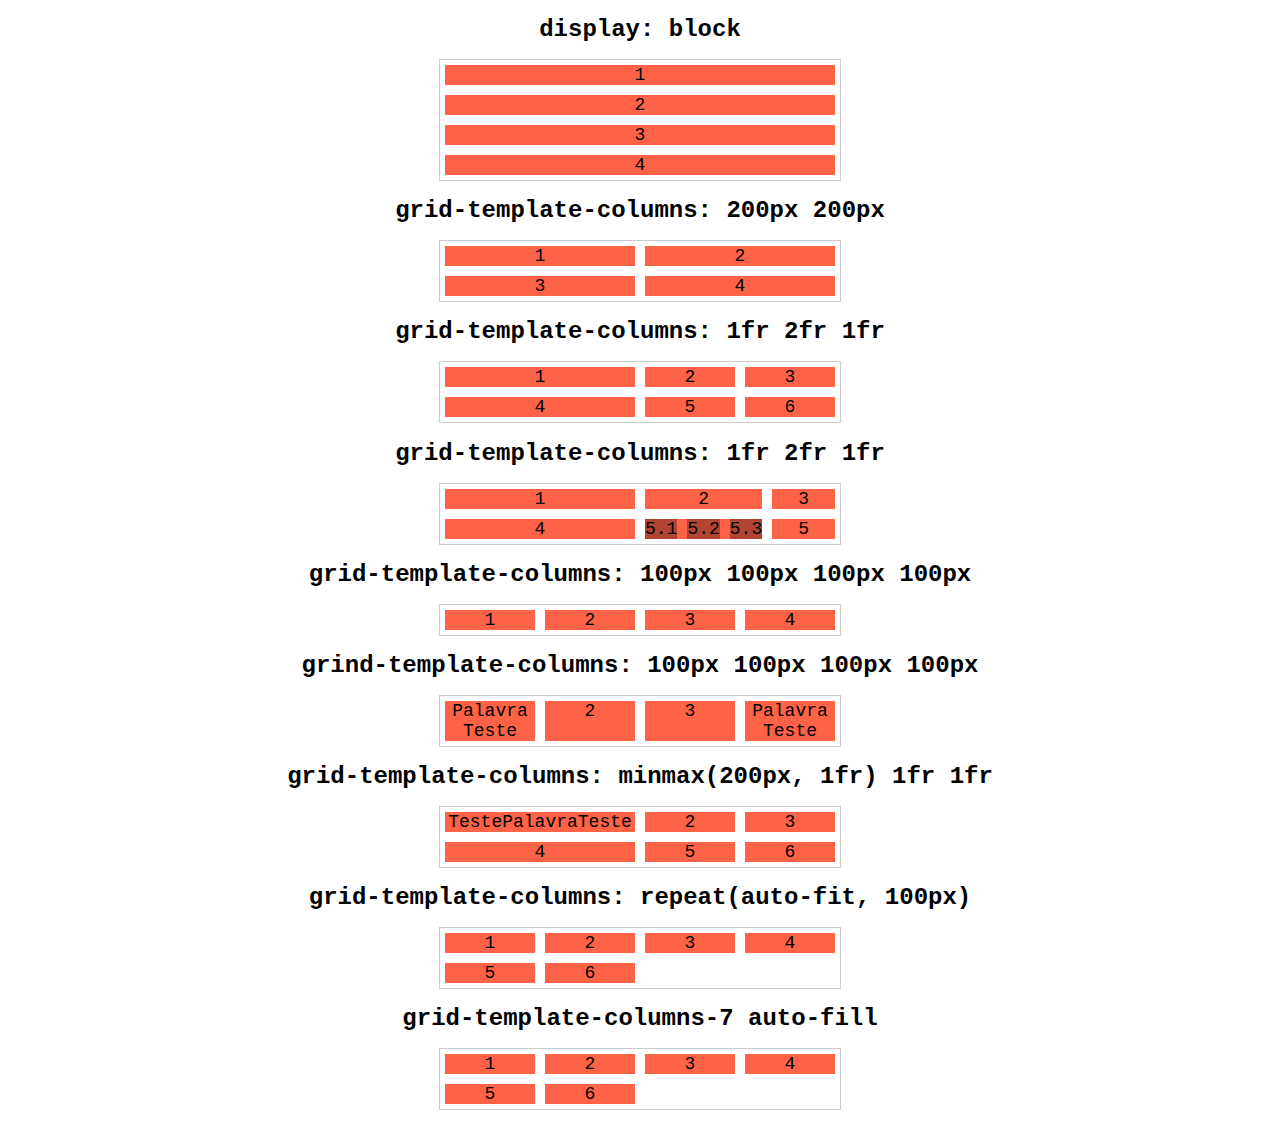
<file: index.html>
<!DOCTYPE html>
<html lang="en">
<head>
  <meta charset="UTF-8">
  <meta name="viewport" content="width=device-width, initial-scale=1.0">
  <title>Curso Grid Layout | Origamid</title>
  <link rel="stylesheet" href="style.css">
</head>
<body>

<div>
  <h1>display: block</h1>
  <section class="grid">
    <div class="item">1</div>
    <div class="item">2</div>
    <div class="item">3</div>
    <div class="item">4</div>
  </section>
</div>

<div>
  <h1>grid-template-columns: 200px 200px</h1>
  <section class="grid grid-template-columns">
    <div class="item">1</div>
    <div class="item">2</div>
    <div class="item">3</div>
    <div class="item">4</div>
  </section>
</div>

<div>
  <h1>grid-template-columns: 1fr 2fr 1fr</h1>
  <section class="grid grid-template-columns-3">
    <div class="item">1</div>
    <div class="item">2</div>
    <div class="item">3</div>
    <div class="item">4</div>
    <div class="item">5</div>
    <div class="item">6</div>
  </section>
</div>

<div>
  <h1>grid-template-columns: 1fr 2fr 1fr</h1>
  <section class="grid grid-template-columns-3">
    <div class="item">1</div>
    <div class="item">2</div>
    <div class="item">3</div>
    <div class="item">4</div>
    <div class="item subgrid">
      <div>5.1</div>
      <div>5.2</div>
      <div>5.3</div>
    </div>
    <div class="item">5</div>
  </section>
</div>

<div>
  <h1>grid-template-columns: 100px 100px 100px 100px</h1>
  <section class="grid grid-template-columns-1">
    <div class="item">1</div>
    <div class="item">2</div>
    <div class="item">3</div>
    <div class="item">4</div>
  </section>
</div>

<div>
  <h1>grind-template-columns: 100px 100px 100px 100px</h1>
  <section class="grid grid-template-columns-1">
    <!-- Com a separação das palavras o grid quebra aumentando o height da box -->
    <div class="item">Palavra Teste</div>
    <div class="item">2</div>
    <div class="item">3</div>
    <div class="item">Palavra Teste</div>
  </section>
</div>


<div>
  <h1>grid-template-columns: minmax(200px, 1fr) 1fr 1fr</h1>
  <section class="grid grid-template-columns-3">
    <div class="item">TestePalavraTeste</div>
    <div class="item">2</div>
    <div class="item">3</div>
    <div class="item">4</div>
    <div class="item">5</div>
    <div class="item">6</div>
  </section>
</div>


<div>
  <h1>grid-template-columns: repeat(auto-fit, 100px)</h1>
  <section class="grid grid-template-columns-5">
    <div class="item">1</div>
    <div class="item">2</div>
    <div class="item">3</div>
    <div class="item">4</div>
    <div class="item">5</div>
    <div class="item">6</div>
  </section>
</div>

<div>
  <h1>grid-template-columns-7 auto-fill</h1>
  <section class="grid grid-template-columns-7">
    <div class="item">1</div>
    <div class="item">2</div>
    <div class="item">3</div>
    <div class="item">4</div>
    <div class="item">5</div>
    <div class="item">6</div>
  </section>
</div>
</body>
</html>
</file>
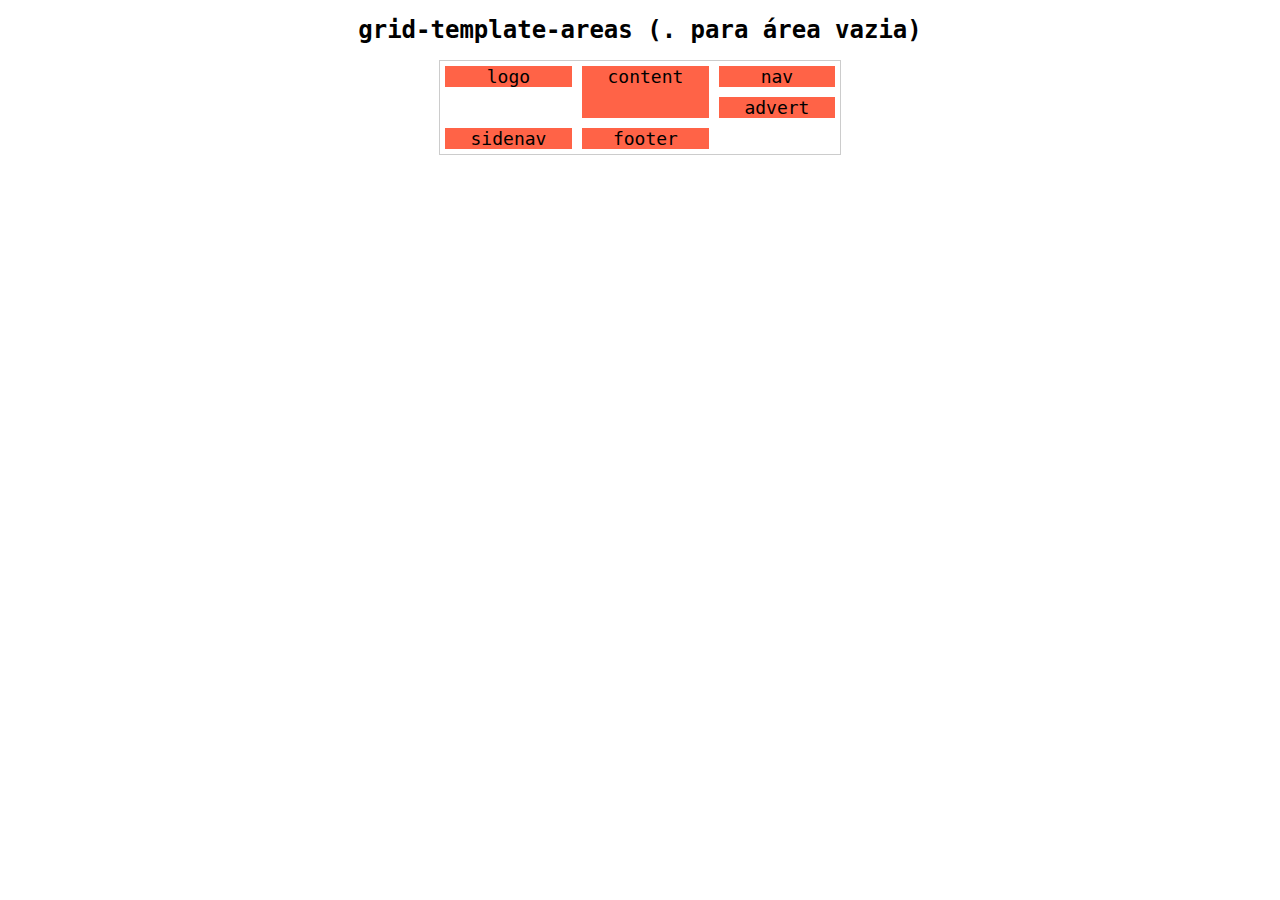
<file: Areas/index.html>
<!DOCTYPE html>
<html lang="en">
<head>
  <meta charset="UTF-8">
  <meta name="viewport" content="width=device-width, initial-scale=1.0">
  <title>Curso Grid Layout | Origamid</title>
  <link rel="stylesheet" href="style.css">
</head>
<body>
  <!-- Grid Areas -->
<!-- 
  <div>
    <h1>grid-template-areas</h1>
    <section class="grid grid-template-areas-1">
      <div class="item logo">logo</div>
      <div class="item nav">nav</div>
      <div class="item content">content</div>
      <div class="item sidenav">sidenav</div>
      <div class="item advert">advert</div>
      <div class="item footer">footer</div>
    </section>
  </div>

  <div>
    <h1>grid-template-areas</h1>
    <section class="grid grid-template-areas-2">
      <div class="item logo">logo</div>
      <div class="item nav">nav</div>
      <div class="item content">content</div>
      <div class="item sidenav">sidenav</div>
      <div class="item advert">advert</div>
      <div class="item footer">footer</div>
    </section>
  </div>

  <div>
    <h1>grid-template-areas (mobile)</h1>
    <section class="grid grid-template-areas-3">
      <div class="item logo">logo</div>
      <div class="item nav">nav</div>
      <div class="item content">content</div>
      <div class="item sidenav">sidenav</div>
      <div class="item advert">advert</div>
      <div class="item footer">footer</div>
    </section>
  </div> -->

  <!-- <div>
    <h1>grid-template-areas (coluna e linha)</h1>
    <section class="grid grid-template-areas-4">
      <div class="item logo">logo</div>
      <div class="item nav">nav</div>
      <div class="item content">content</div>
      <div class="item sidenav">sidenav</div>
      <div class="item advert">advert</div>
      <div class="item footer">footer</div>
    </section>
  </div> -->

  <div>
    <h1>grid-template-areas (. para área vazia)</h1>
    <section class="grid grid-template-areas-5">
      <div class="item logo">logo</div>
      <div class="item nav">nav</div>
      <div class="item content">content</div>
      <div class="item sidenav">sidenav</div>
      <div class="item advert">advert</div>
      <div class="item footer">footer</div>
    </section>
  </div>

</body>
</html>
</file>
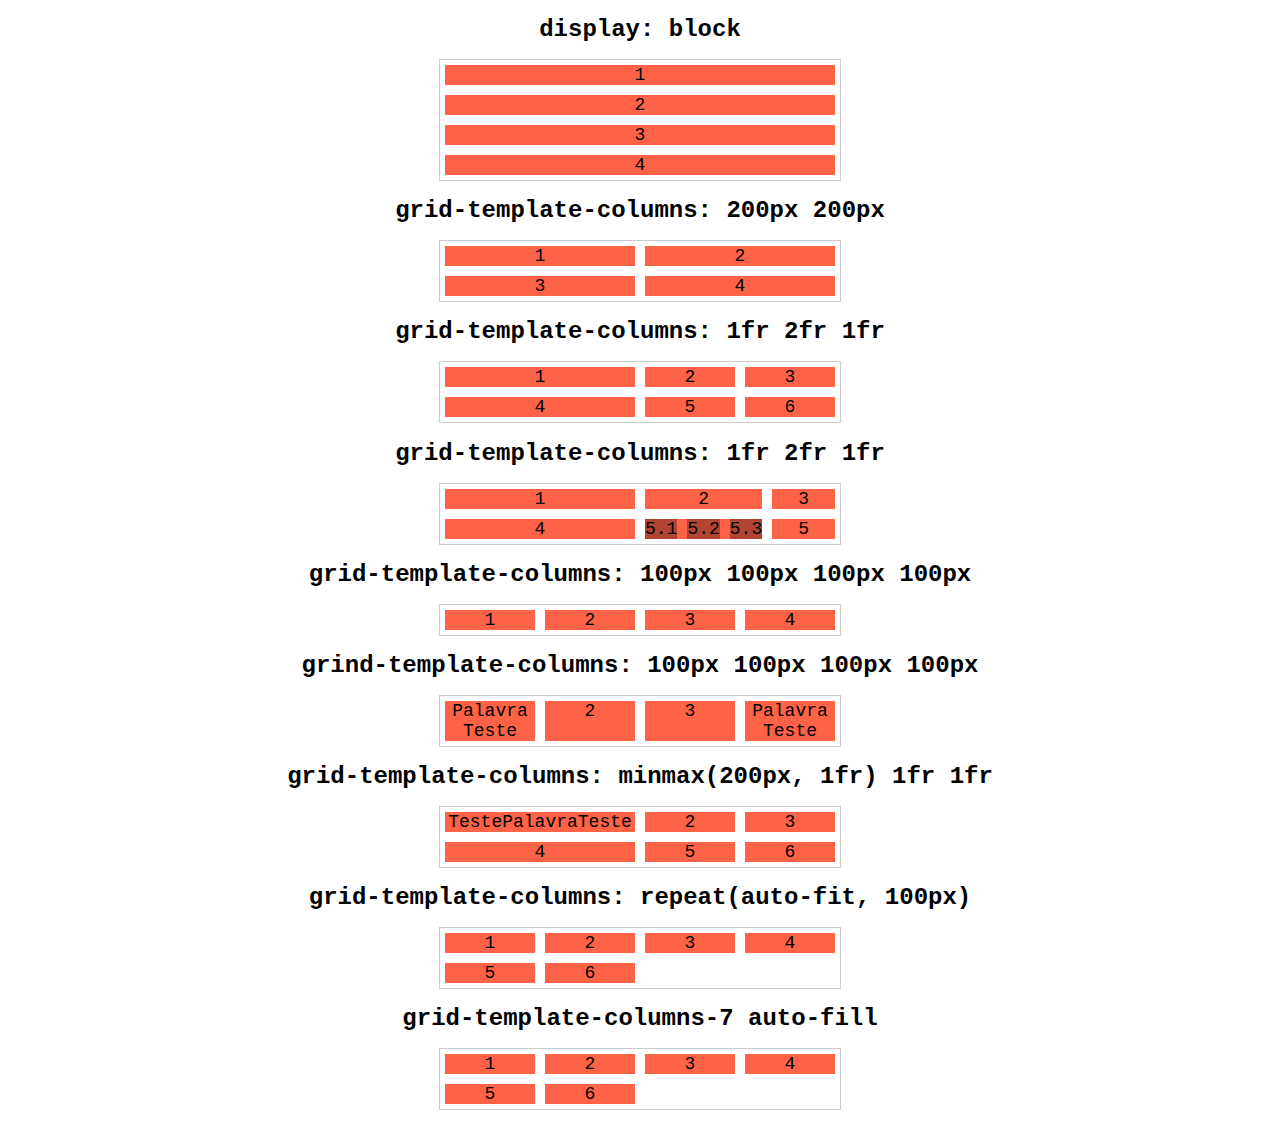
<file: Columns/index.html>
<!DOCTYPE html>
<html lang="en">
<head>
  <meta charset="UTF-8">
  <meta name="viewport" content="width=device-width, initial-scale=1.0">
  <title>Curso Grid Layout | Origamid</title>
  <link rel="stylesheet" href="style.css">
</head>
<body>

<div>
  <h1>display: block</h1>
  <section class="grid">
    <div class="item">1</div>
    <div class="item">2</div>
    <div class="item">3</div>
    <div class="item">4</div>
  </section>
</div>


<!-- Grid Template Columns -->

<div>
  <h1>grid-template-columns: 200px 200px</h1>
  <section class="grid grid-template-columns">
    <div class="item">1</div>
    <div class="item">2</div>
    <div class="item">3</div>
    <div class="item">4</div>
  </section>
</div>

<div>
  <h1>grid-template-columns: 1fr 2fr 1fr</h1>
  <section class="grid grid-template-columns-3">
    <div class="item">1</div>
    <div class="item">2</div>
    <div class="item">3</div>
    <div class="item">4</div>
    <div class="item">5</div>
    <div class="item">6</div>
  </section>
</div>

<div>
  <h1>grid-template-columns: 1fr 2fr 1fr</h1>
  <section class="grid grid-template-columns-3">
    <div class="item">1</div>
    <div class="item">2</div>
    <div class="item">3</div>
    <div class="item">4</div>
    <div class="item subgrid">
      <div>5.1</div>
      <div>5.2</div>
      <div>5.3</div>
    </div>
    <div class="item">5</div>
  </section>
</div>

<div>
  <h1>grid-template-columns: 100px 100px 100px 100px</h1>
  <section class="grid grid-template-columns-1">
    <div class="item">1</div>
    <div class="item">2</div>
    <div class="item">3</div>
    <div class="item">4</div>
  </section>
</div>

<div>
  <h1>grind-template-columns: 100px 100px 100px 100px</h1>
  <section class="grid grid-template-columns-1">
    <!-- Com a separação das palavras o grid quebra aumentando o height da box -->
    <div class="item">Palavra Teste</div>
    <div class="item">2</div>
    <div class="item">3</div>
    <div class="item">Palavra Teste</div>
  </section>
</div>


<div>
  <h1>grid-template-columns: minmax(200px, 1fr) 1fr 1fr</h1>
  <section class="grid grid-template-columns-3">
    <div class="item">TestePalavraTeste</div>
    <div class="item">2</div>
    <div class="item">3</div>
    <div class="item">4</div>
    <div class="item">5</div>
    <div class="item">6</div>
  </section>
</div>


<div>
  <h1>grid-template-columns: repeat(auto-fit, 100px)</h1>
  <section class="grid grid-template-columns-5">
    <div class="item">1</div>
    <div class="item">2</div>
    <div class="item">3</div>
    <div class="item">4</div>
    <div class="item">5</div>
    <div class="item">6</div>
  </section>
</div>

<div>
  <h1>grid-template-columns-7 auto-fill</h1>
  <section class="grid grid-template-columns-7">
    <div class="item">1</div>
    <div class="item">2</div>
    <div class="item">3</div>
    <div class="item">4</div>
    <div class="item">5</div>
    <div class="item">6</div>
  </section>
</div>

</body>
</html>
</file>
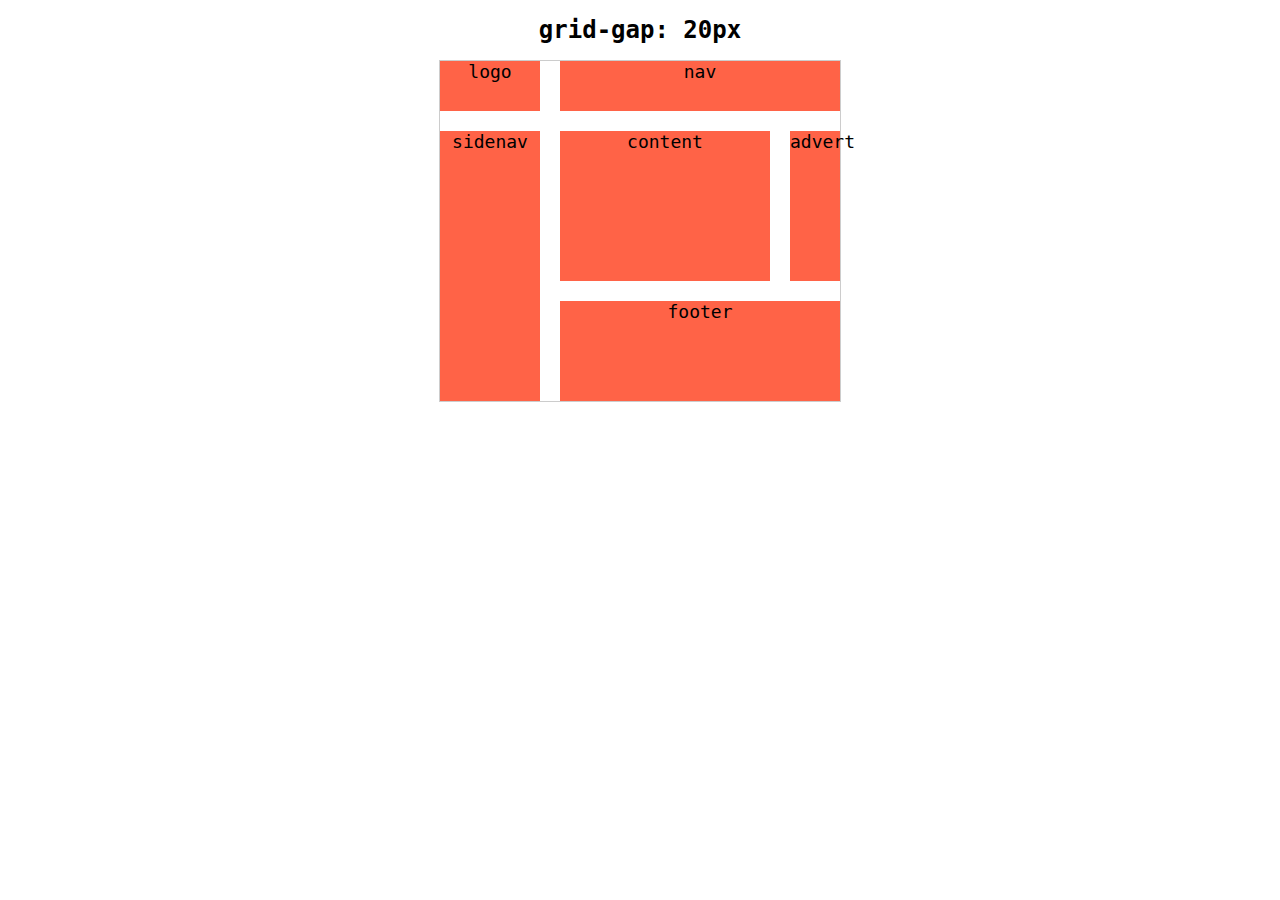
<file: Grid_Gap/index.html>
<!DOCTYPE html>
<html lang="en">
<head>
  <meta charset="UTF-8">
  <meta name="viewport" content="width=device-width, initial-scale=1.0">
  <title>Curso Grid Layout | Origamid</title>
  <link rel="stylesheet" href="style.css">
</head>
<body>
  
  <div>
    <h1>grid-gap: 20px</h1>
    <section class="grid grid-gap">
      <div class="item logo">logo</div>
      <div class="item nav">nav</div>
      <div class="item sidenav">sidenav</div>
      <div class="item content">content</div>
      <div class="item footer">footer</div>
      <div class="item advert">advert</div>
    </section>
  </div>

</body>
</html>
</file>
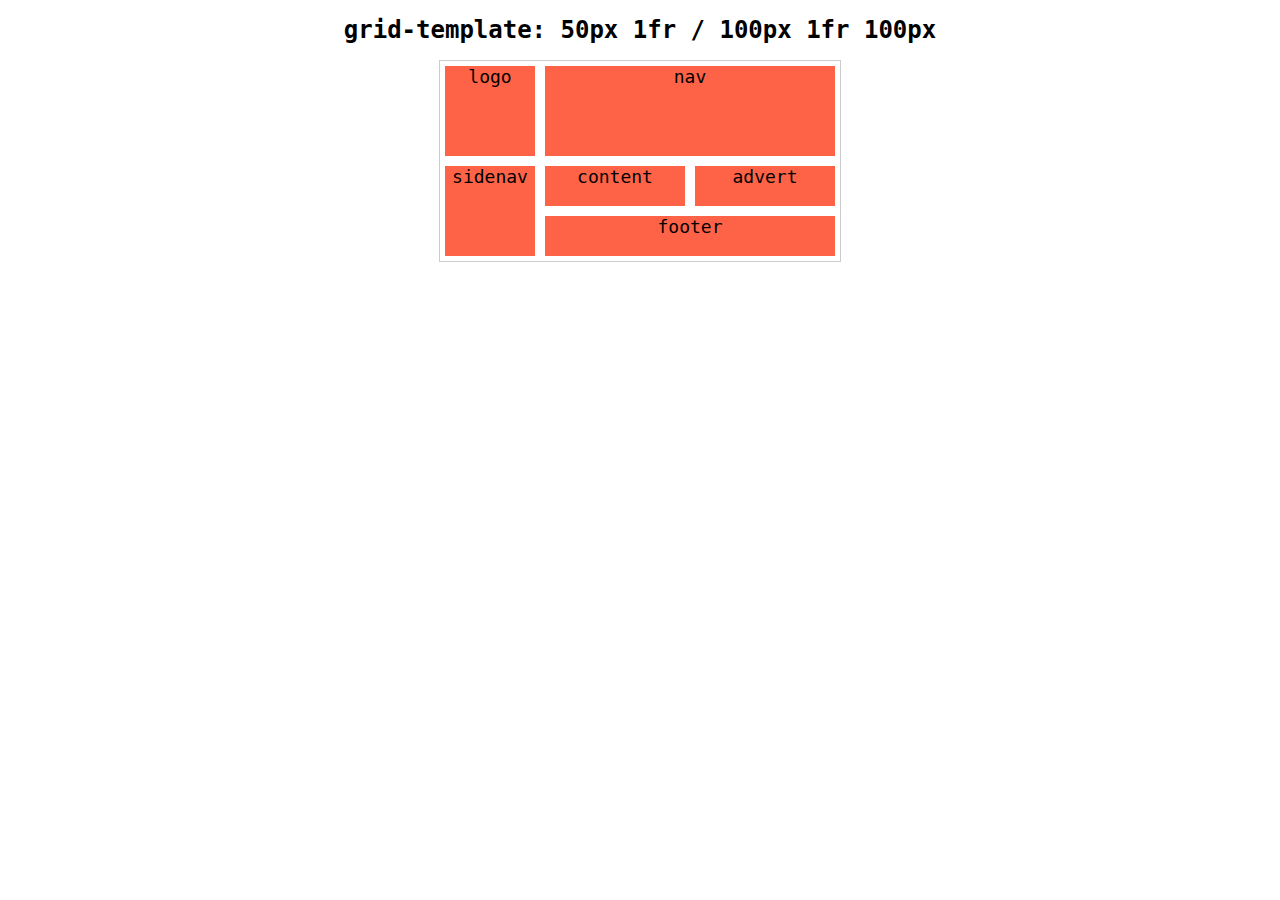
<file: Grid_Template/index.html>
<!DOCTYPE html>
<html lang="en">
<head>
  <meta charset="UTF-8">
  <meta name="viewport" content="width=device-width, initial-scale=1.0">
  <title>Curso Grid Layout | Origamid</title>
  <link rel="stylesheet" href="style.css">
</head>
<body>
  
<!-- Grid Template -->



<div>
  <h1>grid-template: 50px 1fr / 100px 1fr 100px</h1>
  <section class="grid grid-template-1">
    <div class="item logo">logo</div>
    <div class="item nav">nav</div>
    <div class="item sidenav">sidenav</div>
    <div class="item content">content</div>
    <div class="item footer">footer</div>
    <div class="item advert">advert</div>
  </section>
</div>

</body>
</html>
</file>
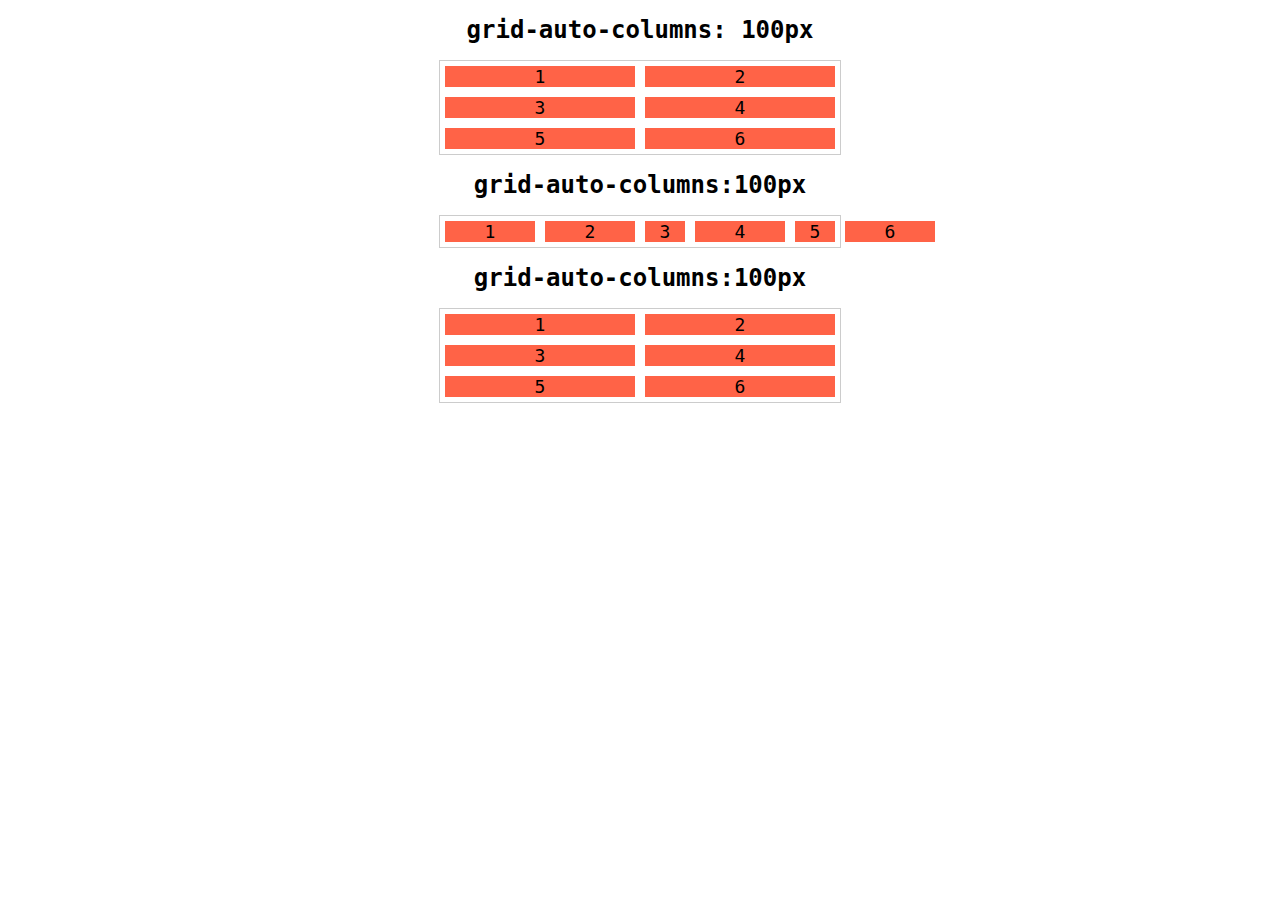
<file: GridAutoColumns/index.html>
<!DOCTYPE html>
<html lang="en">
<head>
  <meta charset="UTF-8">
  <meta name="viewport" content="width=device-width, initial-scale=1.0">
  <title>Document</title>
  <link rel="stylesheet" href="style.css">
</head>
<body>
  
  <!-- Grid Auto Columns -->

  <div>
    <h1>grid-auto-columns: 100px</h1>
    <section class="grid grid-auto-columns">
      <div class="item item-1">1</div>
      <div class="item item-2">2</div>
      <div class="item item-3">3</div>
      <div class="item item-4">4</div>
      <div class="item item-5">5</div>
      <div class="item item-6">6</div>
    </section>
  </div>

  <div>
    <h1>grid-auto-columns:100px</h1>
    <section class="grid grid-auto-columns-1">
      <div class="item">1</div>
      <div class="item">2</div>
      <div class="item">3</div>
      <div class="item">4</div>
      <div class="item">5</div>
      <div class="item item-6-1">6</div>
    </section>
  </div>

  <div>
    <h1>grid-auto-columns:100px</h1>
    <section class="grid grid-auto-columns-2">
      <div class="item">1</div>
      <div class="item">2</div>
      <div class="item">3</div>
      <div class="item">4</div>
      <div class="item">5</div>
      <div class="item">6</div>
    </section>
  </div>

</body>
</html>
</file>
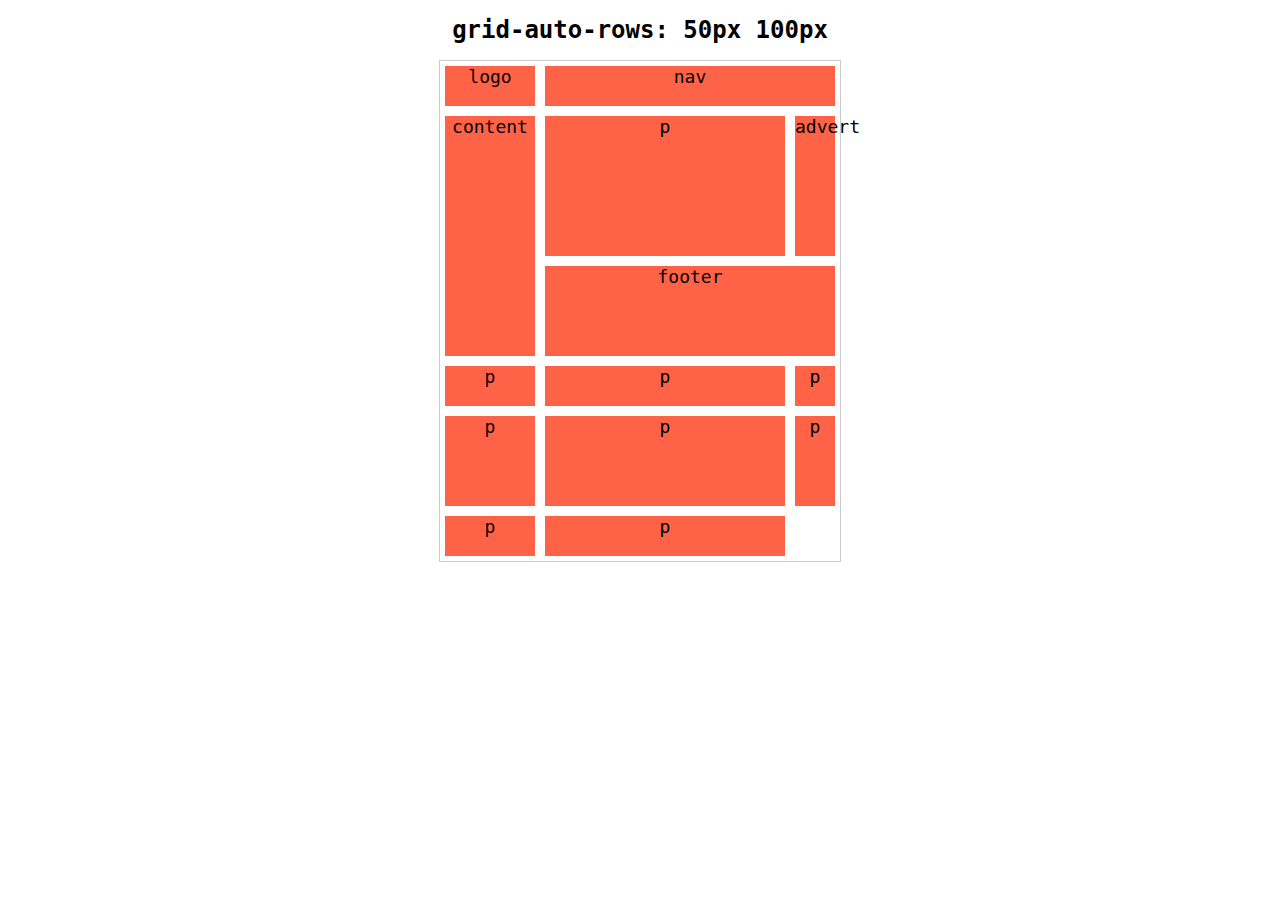
<file: GridAutoRows/index.html>
<!DOCTYPE html>
<html lang="en">
<head>
  <meta charset="UTF-8">
  <meta name="viewport" content="width=device-width, initial-scale=1.0">
  <title>Document</title>
  <link rel="stylesheet" href="style.css">
</head>
<body>
  
<!-- Grid auto rows -->
<!-- 
<div>
  <h1>grid-auto-rows: 100px</h1>
  <section class="grid grid-auto-rows-1">
    <div class="item">1</div>
    <div class="item">2</div>
    <div class="item">3</div>
    <div class="item">4</div>
    <div class="item">5</div>
  </section>
</div> -->

<div>
  <h1>grid-auto-rows: 50px 100px</h1>
  <section class="grid grid-auto-rows-2">
    <div class="item logo">logo</div>
    <div class="item nav">nav</div>
    <div class="item sidenav">content</div>
    <div class="item advert">advert</div>
    <div class="item footer">footer</div>
    <div class="item">p</div>
    <div class="item">p</div>
    <div class="item">p</div>
    <div class="item">p</div>
    <div class="item">p</div>
    <div class="item">p</div>
    <div class="item">p</div>
    <div class="item">p</div>
    <div class="item">p</div>
  </section>
</div>

</body>
</html>
</file>
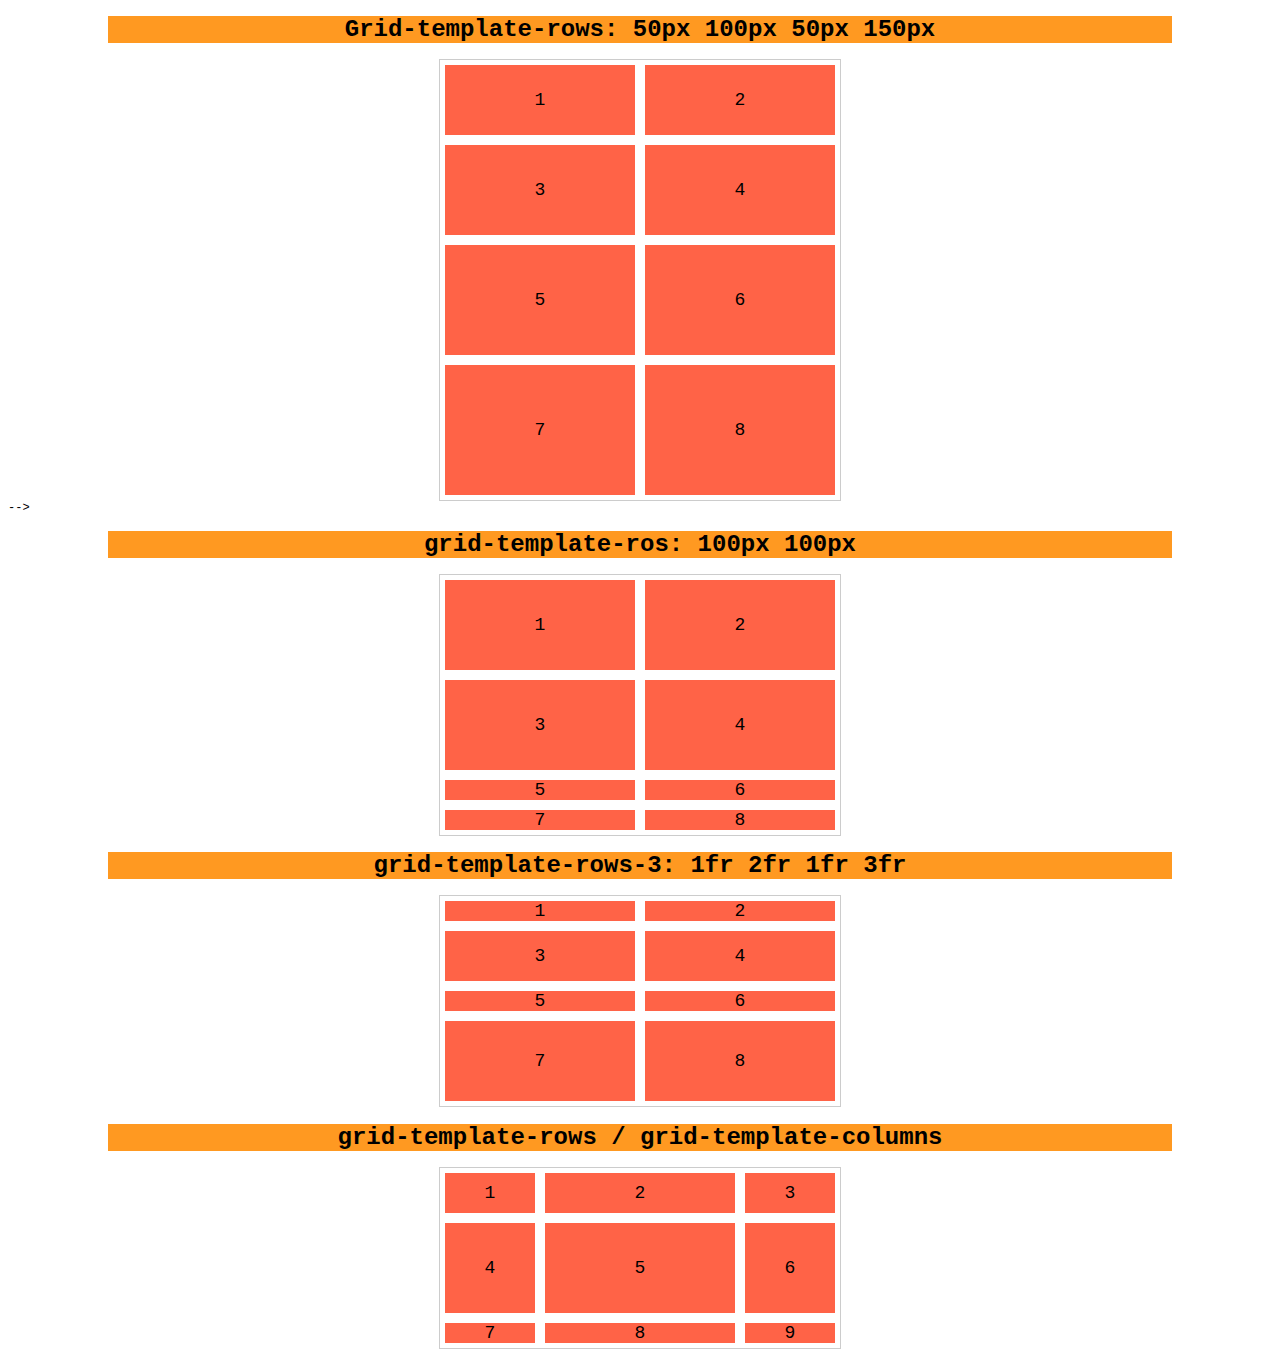
<file: Rows/index.html>
<!DOCTYPE html>
<html lang="en">
<head>
  <meta charset="UTF-8">
  <meta name="viewport" content="width=device-width, initial-scale=1.0">
  <title>Curso Grid Layout | Origamid</title>
  <link rel="stylesheet" href="style.css">
</head>
<body>
<!-- Grid Rows -->

 <div>
    <h1>Grid-template-rows: 50px 100px 50px 150px</h1>
    <section class="grid grid-template-rows-1">
      <div class="item">1</div>
      <div class="item">2</div>
      <div class="item">3</div>
      <div class="item">4</div>
      <div class="item">5</div>
      <div class="item">6</div>
      <div class="item">7</div>
      <div class="item">8</div>
    </section>
  </div> -->

  <div>
    <h1>grid-template-ros: 100px 100px</h1>
    <section class="grid grid-template-rows-2">
      <div class="item">1</div>
      <div class="item">2</div>
      <div class="item">3</div>
      <div class="item">4</div>
      <div class="item">5</div>
      <div class="item">6</div>
      <div class="item">7</div>
      <div class="item">8</div>
    </section>
  </div>

  <div>
    <h1>grid-template-rows-3: 1fr 2fr 1fr 3fr</h1>
    <section class="grid grid-template-rows-3">
      <div class="item">1</div>
      <div class="item">2</div>
      <div class="item">3</div>
      <div class="item">4</div>
      <div class="item">5</div>
      <div class="item">6</div>
      <div class="item">7</div>
      <div class="item">8</div>
    </section>
  </div>

  <div>
    <h1>grid-template-rows / grid-template-columns</h1>
    <section class="grid grid-template-rows-columns">
      <div class="item">1</div>
      <div class="item">2</div>
      <div class="item">3</div>
      <div class="item">4</div>
      <div class="item">5</div>
      <div class="item">6</div>
      <div class="item">7</div>
      <div class="item">8</div>
      <div class="item">9</div>
    </section>
  </div>


</body>
</html>
</file>
<file: style.css>
/*  Grid diferente do flex necessita de outras classes para influência */

/* Grid Container */

body {
  font-family: monospace;
  font-size: 12px;
}

.grid {
  display: grid;
}

.grid-template-columns {
  /* columns 1: 200px 2: 200px 3: null 4: null .... */
  /* modo simples */
  grid-template-columns: 200px 200px;
}

.grid-template-columns-3 {
  /* fr é uma unidade fracional */
  grid-template-columns: 1fr 2fr 1fr;
}

.subgrid {
  display: grid;
  grid-template-columns: 1fr 2fr 1fr;
  grid-gap: 10px; 
}

.subgrid > div {
  background: rgba(0, 0, 0, .3);
}

/* Estilos Gerais */

.item {
  margin: 5px;
  background: tomato;
  text-align:center;
  font-size: 1.5em;
}

.grid {
  max-width: 400px;
  margin: 0 auto;
  border: 1px solid #ccc;
}

h1 {
  text-align: center;
}

/* 100px é o valor total, ignora conteúdo, margem e etc. Respeita apenas o min-width do item. */
.grid-template-columns-1 {
  grid-template-columns: 100px 100px 100px 100px;
}

.grid-template-columns-3 {
  /* minmax define o tamanho mininimo e maximo da coluna */
  grid-template-columns: minmax(200px, 1fr) 1fr 1fr;
}

.grid-template-columns-5 {
  /* O auto-fit deixa o trabalho mais responsivo */
  grid-template-columns: repeat(auto-fit, 100px);
}

.grid-template-columns-7 {
  grid-template-columns: repeat(auto-fit, minmax(100px, auto));
}
</file>
<file: Areas/style.css>
/* Estilos Gerais */
body {
  font-family: monospace;
  font-size: 12px;
}

.grid {
  display: grid;
}

.item {
  margin: 5px;
  background: tomato;
  text-align:center;
  font-size: 1.5em;
}

.grid {
  max-width: 400px;
  margin: 0 auto;
  border: 1px solid #ccc;
}

h1 {
  text-align: center;
}

.grid {
	display: grid;
}

.logo {
	grid-area: logo;
}

.nav {
	grid-area: nav;
}

.content {
	grid-area: content;
}

.sidenav {
	grid-area: sidenav;
}

.advert {
	grid-area: advert;
}

.footer {
	grid-area: footer;
}

.grid-template-areas-1 {
	grid-template-areas:
		"logo nav nav"
		"sidenav content advert"
		"sidenav footer footer "
		;
}

.grid-template-areas-2 {
	grid-template-areas: 
		"sidenav logo nav"
		"sidenav content advert"
		"sidenav content footer";
}

.grid-template-areas-3 {
	grid-template-areas: 
		"nav nav        "
		"logo logo      "
		"sidenav sidenav"
		"content advert "
		"footer footer  ";
}

.grid-template-areas-4 {
	grid-template-columns: 30% 40% 30%;
	grid-template-rows: 50px 150px 50px;
	grid-template-areas: 
		"logo nav nav"
		"sidenav content advert"
		"sidenav content advert"
		"sidenav footer footer "
}

.grid-template-areas-5 {
	grid-template-areas: 
		"logo    content nav   "
		"....    content advert"
		"sidenav footer  ......";
}
</file>
<file: Columns/style.css>
/*  Grid diferente do flex necessita de outras classes para influência */

/* Estilos Gerais */
body {
  font-family: monospace;
  font-size: 12px;
}

.grid {
  display: grid;
}

.item {
  margin: 5px;
  background: tomato;
  text-align:center;
  font-size: 1.5em;
}

.grid {
  max-width: 400px;
  margin: 0 auto;
  border: 1px solid #ccc;
}

h1 {
  text-align: center;
}

.grid-template-columns {
  /* columns 1: 200px 2: 200px 3: null 4: null .... */
  /* modo simples */
  grid-template-columns: 200px 200px;
}

.grid-template-columns-3 {
  /* fr é uma unidade fracional */
  grid-template-columns: 1fr 2fr 1fr;
}

.subgrid {
  display: grid;
  grid-template-columns: 1fr 2fr 1fr;
  grid-gap: 10px; 
}

.subgrid > div {
  background: rgba(0, 0, 0, .3);
}


/* 100px é o valor total, ignora conteúdo, margem e etc. Respeita apenas o min-width do item. */
.grid-template-columns-1 {
  grid-template-columns: 100px 100px 100px 100px;
}

.grid-template-columns-3 {
  /* minmax define o tamanho mininimo e maximo da coluna */
  grid-template-columns: minmax(200px, 1fr) 1fr 1fr;
}

.grid-template-columns-5 {
  /* O auto-fit deixa o trabalho mais responsivo */
  grid-template-columns: repeat(auto-fit, 100px);
}

.grid-template-columns-7 {
  grid-template-columns: repeat(auto-fit, minmax(100px, auto));
}
</file>
<file: Grid_Gap/style.css>
body {
  font-family: monospace;
  font-size: 12px;
}

.grid {
  display: grid;
}

.item {
  /* margin: 5px; */
  background: tomato;
  text-align:center;
  font-size: 1.5em;
}

.grid {
  max-width: 400px;
  margin: 0 auto;
  border: 1px solid #ccc;
}

h1 {
  text-align: center;
}

.grid {
	display: grid;
}

.logo {
	grid-area: logo;
}

.nav {
	grid-area: nav;
}

.content {
	grid-area: content;
}

.sidenav {
	grid-area: sidenav;
}

.advert {
	grid-area: advert;
}

.footer {
	grid-area: footer;
}

.grid-gap {
  grid-template:
    "logo nav nav" 50px
    "sidenav content advert" 150px
    "sidenav footer footer" 100px
    / 100px 1fr 50px
  ;
  /* rows columns */
  gap: 20px;

}
</file>
<file: Grid_Template/style.css>
body {
  font-family: monospace;
  font-size: 12px;
}

.grid {
  display: grid;
}

.item {
  margin: 5px;
  background: tomato;
  text-align:center;
  font-size: 1.5em;
}

.grid {
  max-width: 400px;
  margin: 0 auto;
  border: 1px solid #ccc;
}

h1 {
  text-align: center;
}

.grid {
	display: grid;
}

.logo {
	grid-area: logo;
}

.nav {
	grid-area: nav;
}

.content {
	grid-area: content;
}

.sidenav {
	grid-area: sidenav;
}

.advert {
	grid-area: advert;
}

.footer {
	grid-area: footer;
}


.grid-template {
  /* Linha / Coluna */
  grid-template: 50px 1fr / 100px 1fr 120px;
}

.grid-template-1 {
  /* Areas length Rows / Columns */
  grid-template:
    "logo nav nav" 100px
    "sidenav content advert" 50px
    "sidenav footer footer" 50px
    / 100px 1fr 150px
}
</file>
<file: GridAutoColumns/style.css>
body {
  font-family: monospace;
  font-size: 12px;
}

.item {
  margin: 5px;
  background: tomato;
  text-align:center;
  font-size: 1.5em;
}

.grid {
  display: grid;

  max-width: 400px;
  margin: 0 auto;
  border: 1px solid #ccc;
}

h1 {
  text-align: center;
}

.grid-auto-columns {
  grid-template-columns: 1fr 1fr;
  grid-auto-columns: 1fr;
}

.grid-auto-columns-1 {
  grid-template-columns: 100px 100px;
  grid-auto-columns: 50px 100px;
}

.grid-auto-columns-1 > .item-6-1 {
  grid-column: 6;
}

.grid-auto-columns-2 {
  grid-template-columns: 1fr 1fr;
  grid-auto-columns: auto;
}
</file>
<file: GridAutoRows/style.css>
body {
  font-family: monospace;
  font-size: 12px;
}

.item {
  margin: 5px;
  background: tomato;
  text-align:center;
  font-size: 1.5em;
}

.grid {
  display: grid;

  max-width: 400px;
  margin: 0 auto;
  border: 1px solid #ccc;
}

h1 {
  text-align: center;
}

.grid-auto-rows-1 {
  grid-template-rows: 1fr 1fr ;
  grid-auto-rows: 100px
}

.logo {
	grid-area: logo;
}

.nav {
	grid-area: nav;
}

.content {
	grid-area: content;
}

.sidenav {
	grid-area: sidenav;
}

.advert {
	grid-area: advert;
}

.footer {
	grid-area: footer;
}

.grid-auto-rows-2 {
  grid-template:
    "logo nav nav" 50px
    "sidenav content advert" 150px
    "sidenav footer footer" 100px
    / 100px 1fr 50px
  ;
  grid-auto-rows: 50px 100px;
}
</file>
<file: Rows/style.css>
body {
  font-family: monospace;
  font-size: 12px;
}

.grid {
  max-width: 400px;
  margin: 0 auto;
  border: 1px solid #ccc;

  display: grid;
  grid-template-columns: repeat(2, 1fr);
}

.item {
  margin: 5px;

  background-color: tomato;
  text-align:center;
  font-size: 1.5em;

  display: flex;
  align-items: center;
  justify-content: center;
}

h1 {
  text-align: center;
  margin-left: 100px;
  margin-right: 100px;
  background: #ff9921;
}

/* Trabalhando com as linhas */

.grid-template-rows-1 {
  grid-template-rows: 80px 100px 120px 140px;
}

.grid-template-rows-2 {
  grid-template-rows: 100px 100px;
}

.grid-template-rows-3 {
  grid-template-rows: 1fr 2fr 1fr 3fr
}

.grid-template-rows-columns {
  grid-template-columns: 100px auto 100px;
  grid-template-rows: 50px 100px auto

}
</file>
